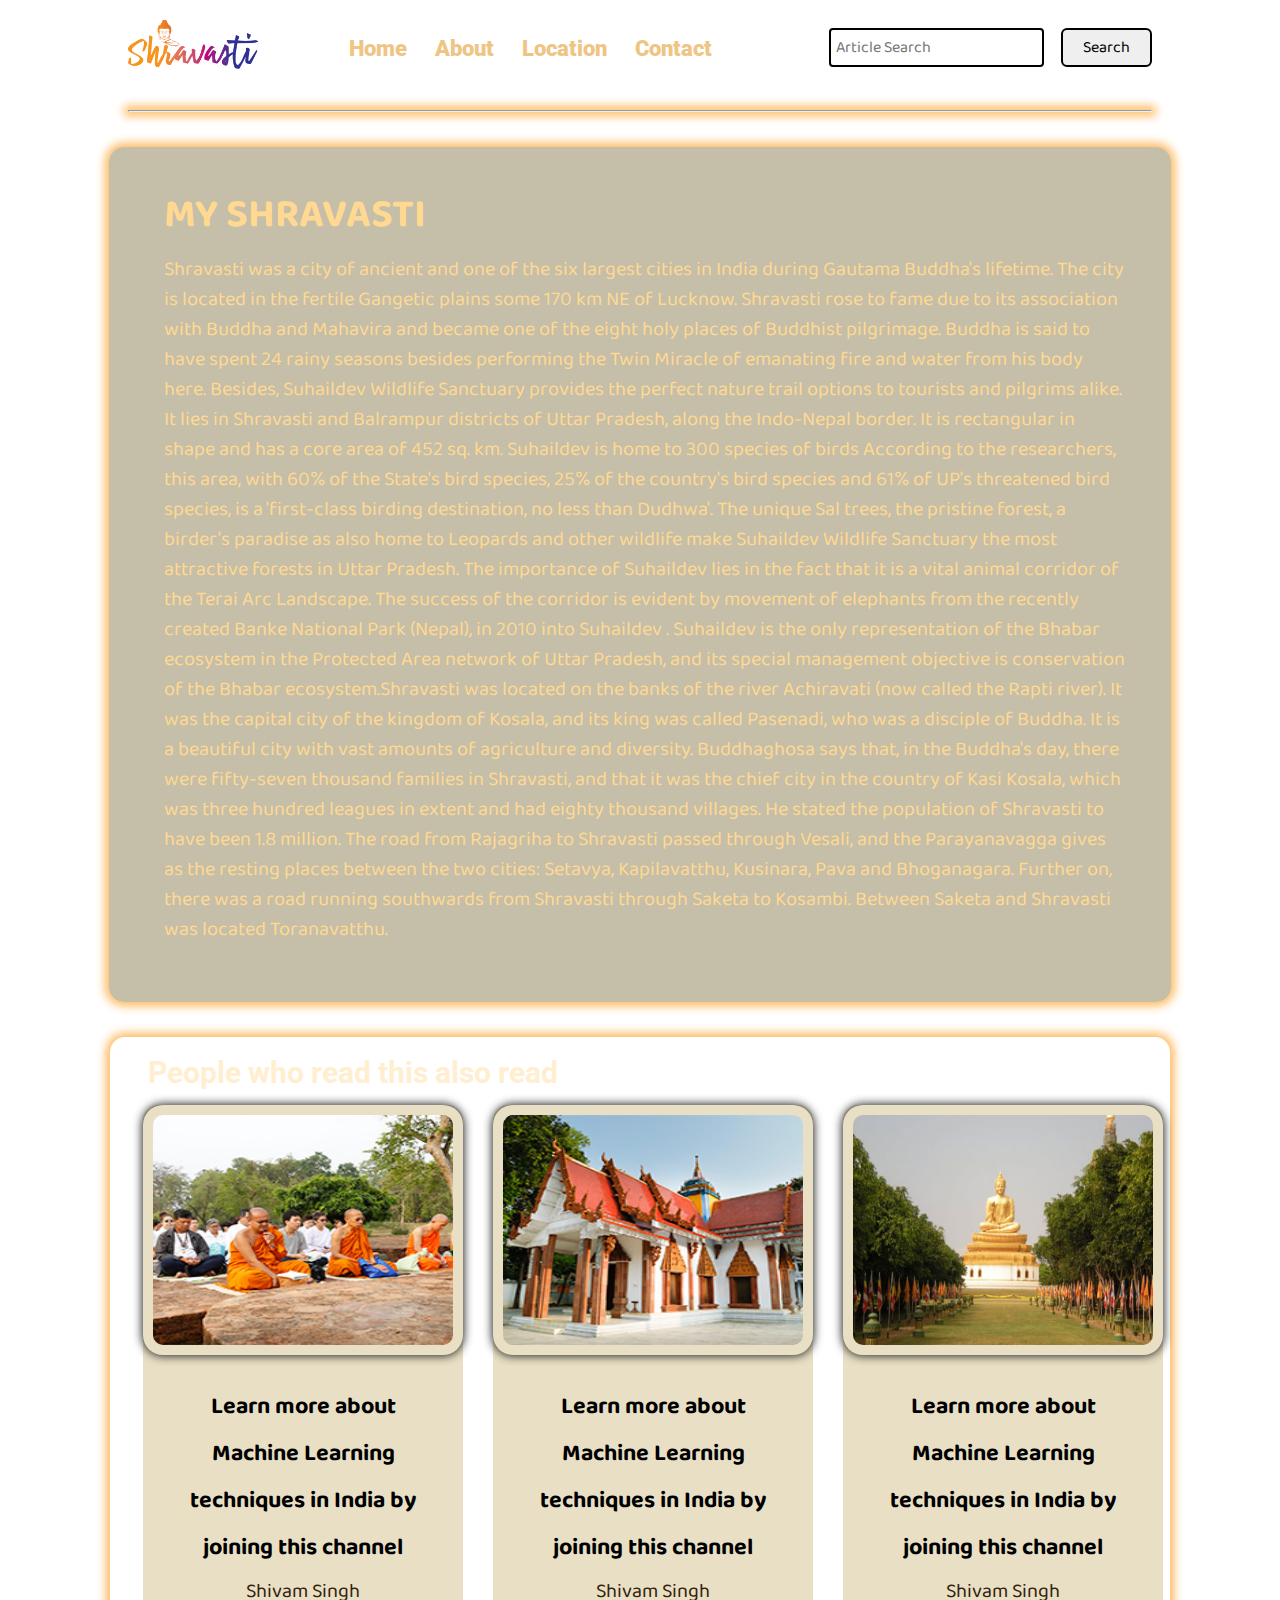
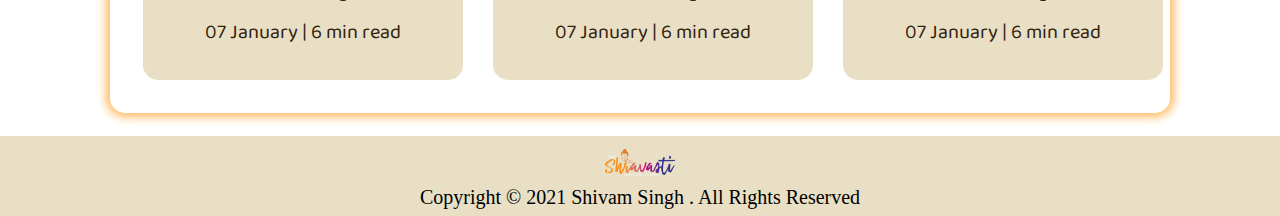
<file: html/about.html>
<!DOCTYPE html>
<html lang="en">

<head>
    <meta charset="UTF-8">
    <meta name="viewport" content="width=device-width, initial-scale=1.0">
    <link rel="stylesheet" href="../css/utils.css">
    <link rel="stylesheet" href="../css/style.css">
    <link rel="stylesheet" href="../css/contact.css">
    <link rel="stylesheet" href="../css/mobile.css">
    <link rel="stylesheet" href="../css/blogpost.css">
    <title>Shravasti - by Shivam Singh</title>
</head>

<body>
    <nav class="navigation max-width-1 m-auto">
        <div class="nav-left">
            <a href="../index.html">
                <span><img src="../img/shravasti-logo.png" width="130px" alt=""></span>
            </a>
            <ul>
                <li><a href="../index.html">Home</a></li>
                <li><a href="./about.html">About</a></li>
                <li><a href="./location.html">Location</a></li>
                <li><a href="./contact.html">Contact</a></li>
            </ul>
        </div>
        <div class="nav-right">
            <form action="/search.html" method="get">
                <input class="form-input" type="text" name="query" placeholder="Article Search">
                <button class="btn">Search</button>
            </form>

        </div>

    </nav>
    <div class="max-width-1 m-auto hr_shaw">
        <hr>
    </div>

    <div class="boxes">
        <div class="contentvid">
            <h1 style="padding: 10px 10px;color: #ffd992;">MY SHRAVASTI
            </h1>
            <p style="padding-bottom: 10px;padding-right: 40px;padding-left: 10px;padding-top: 10px;line-height: 1.5;font-size: 20px;color: #ffd992;"> Shravasti was a
                city of ancient and one of the six largest cities in India during Gautama Buddha's
                lifetime. The city is located in the fertile Gangetic plains some 170 km NE of Lucknow. Shravasti rose
                to fame due to its association with Buddha and Mahavira and became one of the eight holy places of
                Buddhist pilgrimage. Buddha is said to have spent 24 rainy seasons besides performing the Twin Miracle
                of emanating fire and water from his body here. Besides, Suhaildev Wildlife Sanctuary provides the
                perfect nature trail options to tourists and pilgrims alike. It lies in Shravasti and Balrampur
                districts of Uttar Pradesh, along the Indo-Nepal border. It is rectangular in shape
                and has a core area of 452 sq. km. Suhaildev is home to 300 species of birds According to the
                researchers, this area,
                with 60% of the State's bird species, 25% of the country's bird species and 61% of UP's threatened bird
                species, is a
                'first-class birding destination, no less than Dudhwa'. The unique Sal trees, the pristine forest, a
                birder's paradise
                as also home to Leopards and other wildlife make Suhaildev Wildlife Sanctuary the most attractive
                forests in Uttar
                Pradesh. The importance of Suhaildev lies in the fact that it is a vital animal corridor of the Terai
                Arc Landscape. The
                success of the corridor is evident by movement of elephants from the recently created Banke National
                Park (Nepal), in
                2010 into Suhaildev . Suhaildev is the only representation of the Bhabar ecosystem in the Protected Area
                network of
                Uttar Pradesh, and its special management objective is conservation of the Bhabar ecosystem.Shravasti
                was located on the banks of the river Achiravati (now called the Rapti river). It was the capital city
                of the
                kingdom of Kosala, and its king was called Pasenadi, who was a disciple of Buddha. It is a beautiful
                city with vast
                amounts of agriculture and diversity. Buddhaghosa says that, in the Buddha's day, there were
                fifty-seven thousand
                families in Shravasti, and that it was the chief city in the country of Kasi Kosala, which was three
                hundred leagues in
                extent and had eighty thousand villages. He stated the population of Shravasti to have been 1.8
                million. The road
                from Rajagriha to Shravasti passed through Vesali, and the Parayanavagga gives as the resting places
                between the two
                cities: Setavya, Kapilavatthu, Kusinara, Pava and Bhoganagara. Further on, there was a road running
                southwards from
                Shravasti through Saketa to Kosambi. Between Saketa and Shravasti was located Toranavatthu.</p>
        </div>
    </div>

    <div class="home-articles max-width-1 m-auto font2">
        <h2 style="color: #ffeed0; margin-left: 20px;">People who read this also read</h2>
        <div class="row">


            <div class="home-article more-post">
                <div class="home-article-img">
                    <img src="../img/img1.jpg" alt="article">
                </div>
                <div class="home-article-content font1 center">
                    <a href="./blogpost.html">
                        <h3>Learn more about Machine Learning techniques in India by joining this channel</h3>
                    </a>

                    <div>Shivam Singh</div>
                    <span>07 January | 6 min read</span>
                </div>
            </div>
            <div class="home-article more-post">
                <div class="home-article-img">
                    <img src="../img/img3.jpg"
                        alt="article">
                </div>
                <div class="home-article-content font1 center">
                    <a href="./blogpost.html">
                        <h3>Learn more about Machine Learning techniques in India by joining this channel</h3>
                    </a>

                    <div>Shivam Singh</div>
                    <span>07 January | 6 min read</span>
                </div>
            </div>
            <div class="home-article more-post">
                <div class="home-article-img">
                    <img src="../img/img5.jpeg" alt="article">
                </div>
                <div class="home-article-content font1 center">
                    <a href="./blogpost.html">
                        <h3>Learn more about Machine Learning techniques in India by joining this channel</h3>
                    </a>

                    <div>Shivam Singh</div>
                    <span>07 January | 6 min read</span>
                </div>
            </div>

        </div>
    </div>

    <div class="footer">
        <a href="../index.html"><img src="../img/shravasti-logo.png" style="width: 70px; padding: 5px;"
                alt=""></a>
        <p>Copyright &copy; 2021 Shivam Singh . All Rights Reserved </p>
    </div>
</body>

</html>
</file>
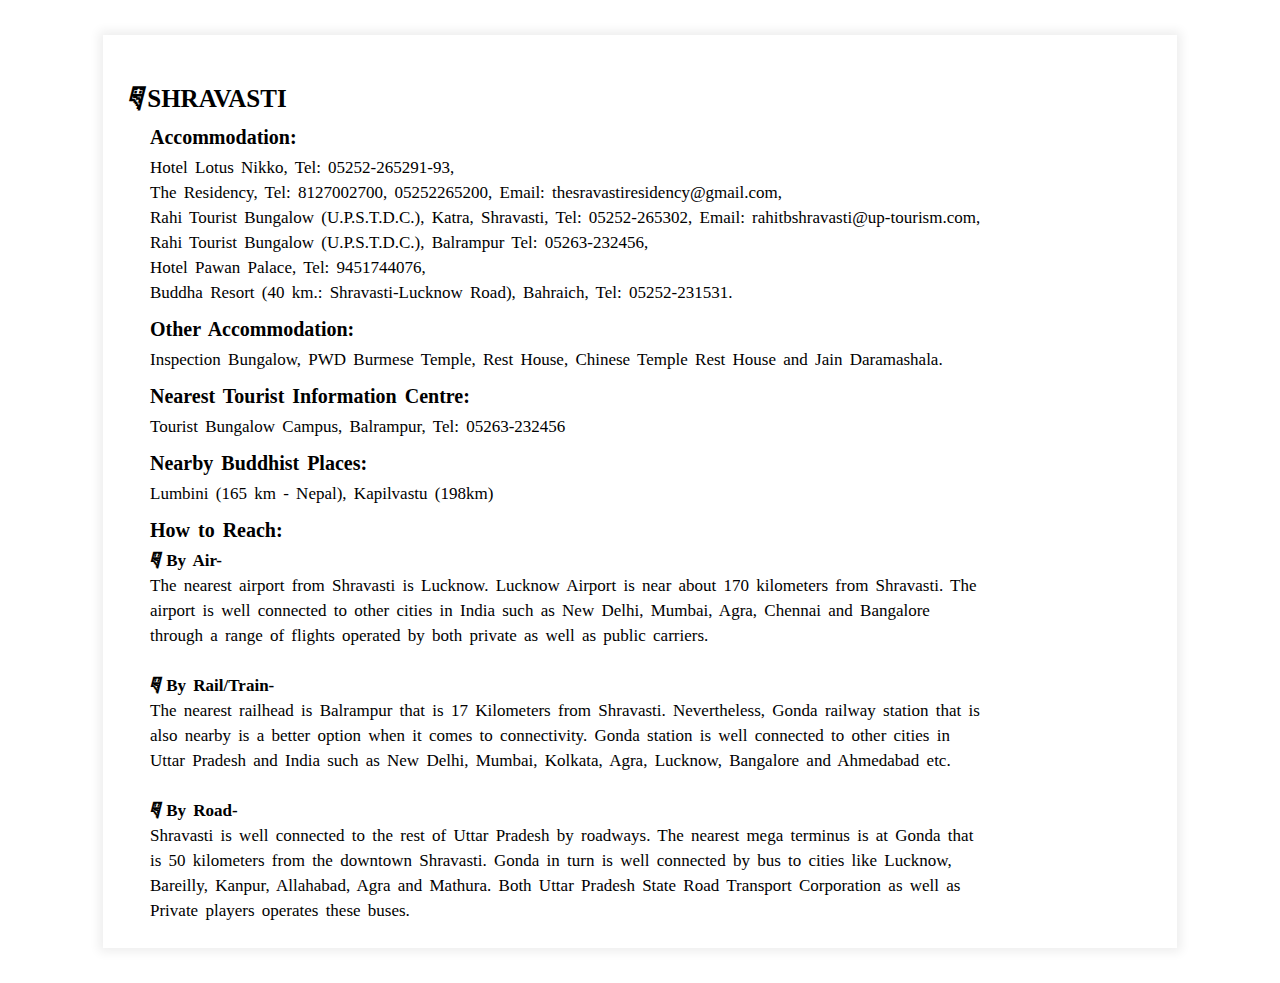
<file: html/blog.html>
<!DOCTYPE html>
<html lang="en">

<head>
    <meta charset="UTF-8">
    <meta http-equiv="X-UA-Compatible" content="IE=edge">
    <meta name="viewport" content="width=device-width, initial-scale=1.0">
    <title>Document</title>
    <style>
        .boxes {
            max-width: 80vw;
            margin: auto;
            padding: 25px;
            box-shadow: 0px 0px 10px 4px #eee;
            margin-top: 35px;
            margin-bottom: 35px;
        }

        .color2 {
            margin-bottom: 10px !important;
            text-transform: uppercase;
            font-size: 25px;
        }

        .fa-map-marker:before {
            content: "\f15";
            font-weight: bolder;
        }

        .shravasti-address {
            max-width: 65vw;
            word-spacing: 3px;
            font-size: 17px;
            line-height: 25px;
            text-align: left;
            margin-left: 22px;
        }

        .add-heading {
            font-size: 20px;
            margin-top: 12px;
            margin-bottom: 5px;
        }
    </style>

</head>

<body>
    <div class="boxes">
        <h3 class="color2"><i class="fa fa-map-marker"></i>&nbsp;Shravasti</h3>
        <div class="shravasti-address">
            <h5 class="add-heading">Accommodation:</h5> Hotel Lotus Nikko, Tel: 05252-265291-93,<br>
            The Residency, Tel: 8127002700, 05252265200, Email: thesravastiresidency@gmail.com,<br> Rahi Tourist
            Bungalow (U.P.S.T.D.C.), Katra, Shravasti, Tel: 05252-265302, Email: rahitbshravasti@up-tourism.com,<br>
            Rahi Tourist Bungalow (U.P.S.T.D.C.), Balrampur Tel: 05263-232456,<br> Hotel Pawan Palace, Tel:
            9451744076,<br> Buddha Resort (40 km.: Shravasti-Lucknow Road), Bahraich, Tel: 05252-231531.
            <h5 class="add-heading">Other Accommodation:</h5>
            Inspection Bungalow, PWD Burmese Temple, Rest House, Chinese Temple Rest House and Jain Daramashala.<br>
            <h5 class="add-heading">Nearest Tourist Information Centre:</h5>
            Tourist Bungalow Campus, Balrampur, Tel: 05263-232456
            <h5 class="add-heading">Nearby Buddhist Places:</h5>
            Lumbini (165 km - Nepal), Kapilvastu (198km)
            <h5 class="add-heading">How to Reach:</h5>
            <div><i class="fa fa-map-marker"></i>&nbsp;<b>By Air-</b><br>
                The nearest airport from Shravasti is Lucknow. Lucknow Airport is near about 170 kilometers from
                Shravasti. The airport is well connected to other cities in India such as New Delhi, Mumbai, Agra,
                Chennai and Bangalore through a range of flights operated by both private as well as public carriers.
            </div><br> 
            <div><i class="fa fa-map-marker"></i>&nbsp;<b>By Rail/Train-</b><br>
                The nearest railhead is Balrampur that is 17 Kilometers from Shravasti. Nevertheless, Gonda railway
                station that is also nearby is a better option when it comes to connectivity. Gonda station is well
                connected to other cities in Uttar Pradesh and India such as New Delhi, Mumbai, Kolkata, Agra, Lucknow,
                Bangalore and Ahmedabad etc.</div><br>
            <div><i class="fa fa-map-marker"></i>&nbsp;<b>By Road-</b><br>
                Shravasti is well connected to the rest of Uttar Pradesh by roadways. The nearest mega terminus is at
                Gonda that is 50 kilometers from the downtown Shravasti. Gonda in turn is well connected by bus to
                cities like Lucknow, Bareilly, Kanpur, Allahabad, Agra and Mathura. Both Uttar Pradesh State Road
                Transport Corporation as well as Private players operates these buses.</div>
        </div>
    </div>
</body>

</html>
</file>
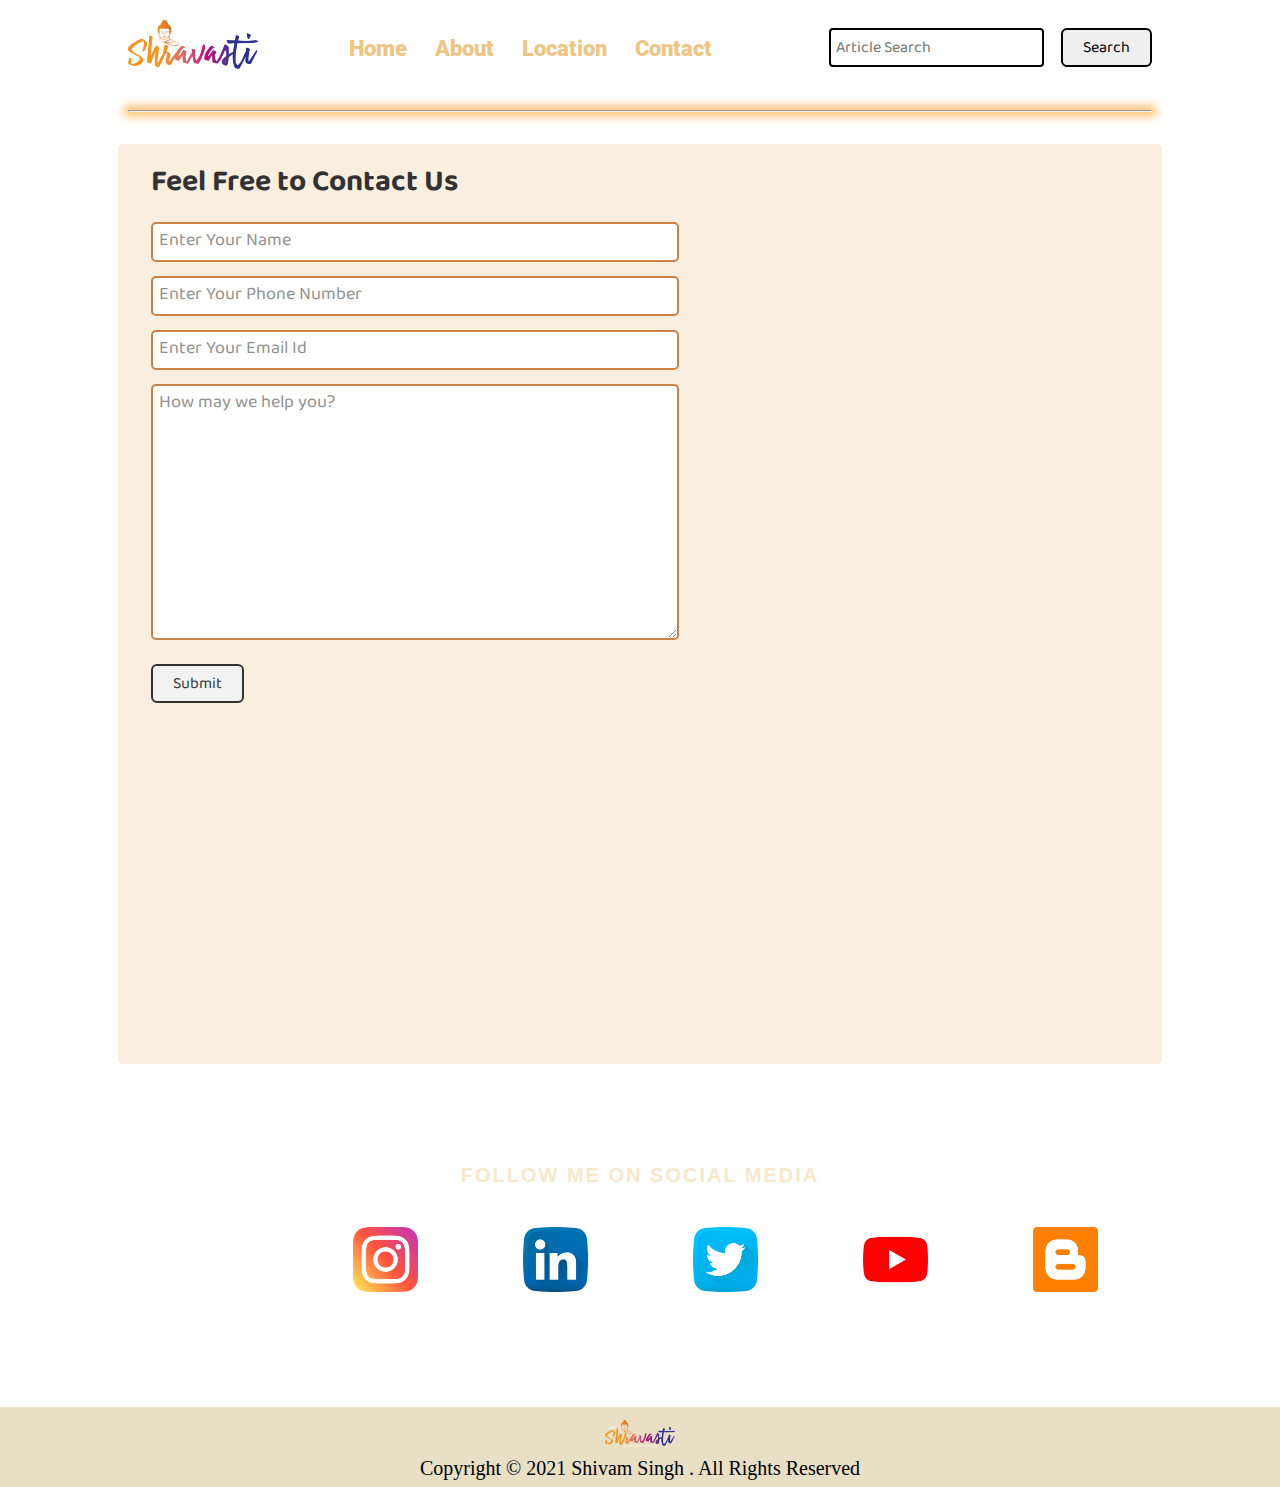
<file: html/contact.html>
<!DOCTYPE html>
<html lang="en">
<head>
    <meta charset="UTF-8">
    <meta name="viewport" content="width=device-width, initial-scale=1.0">
    <link rel="stylesheet" href="../css/utils.css">
    <link rel="stylesheet" href="../css/style.css">
    <link rel="stylesheet" href="../css/contact.css">
    <link rel="stylesheet" href="../css/mobile.css">
    <title>Shravasti - by Shivam Singh</title>
</head>
<body>
    <nav class="navigation max-width-1 m-auto">
        <div class="nav-left">
            <a href="../index.html">
                <span><img src="../img/shravasti-logo.png" width="130px" alt=""></span>
            </a>
            <ul>
                <li><a href="../index.html">Home</a></li>
                <li><a href="./about.html">About</a></li>
                <li><a href="./location.html">Location</a></li>
                <li><a href="./contact.html">Contact</a></li>
            </ul>
        </div>
        <div class="nav-right">
            <form action="./search.html" method="get">
                <input class="form-input" type="text" name="query" placeholder="Article Search">
                <button class="btn">Search</button>
            </form>

        </div>

    </nav>
    <div class="max-width-1 m-auto hr_shaw">
        <hr>
    </div>
    <div class="contact-content font1 max-width-1 m-auto">
        <div class="max-width-1 m-auto mx-1">
            <h2>Feel Free to Contact Us</h2>
            <div class="contact-form">
                <div class="form-box">
                    <input type="text" placeholder="Enter Your Name">
                </div>
                <div class="form-box">
                    <input type="text" placeholder="Enter Your Phone Number">
                </div>
                <div class="form-box">
                    <input type="text" placeholder="Enter Your Email Id">
                </div>
                <div class="form-box">
                    <textarea name="" id="" cols="30" rows="7" placeholder="How may we help you?"></textarea>
                </div>
                <div class="form-box">
                    <button class="btn">Submit</button>
                </div>

            </div>
        </div>

    </div>
 
    <section class="partner_section">
        <div class="partner_div partner_div_M"> FOLLOW ME ON SOCIAL MEDIA </div>
        <ul class="partner_ul partner_ul_M">
            <li class="partner_ul_li"><a
                    href="https://www.facebook.com/profile.php?id=100009133321083"target="_blanck"><span
                        class="partner_ul_span1"></span></a></li>

            <li class="partner_ul_li"><a
                    href="https://www.instagram.com/shivamsingh9350/"target="_blanck"><span
                        class="partner_ul_span2"></span></a></li>

            <li class="partner_ul_li"><a href="https://www.linkedin.com/in/shivam-singh-05050a1a0/"target="_blanck"><span
                        class="partner_ul_span3"></span></a></li>

            <li class="partner_ul_li"><a
                    href="https://twitter.com/SHIVAMSINGH4458"target="_blanck"><span
                        class="partner_ul_span4"></span></a></li>

            <li class="partner_ul_li"><a href="https://www.youtube.com/channel/UCSbdzc_dPjZRS7luX_YOHAw"target="_blanck"><span
                        class="partner_ul_span5"></span></a></li>

            <li class="partner_ul_li"><a href="https://codewithmistersingh.blogspot.com/"target="_blanck"><span
                        class="partner_ul_span6"></span></a></li>
        </ul>
    </section>
   

    <div class="footer">
        <a href="../index.html"><img src="../img/shravasti-logo.png" style="width: 70px; padding: 5px;" alt=""></a>
        <p>Copyright &copy; 2021 Shivam Singh . All Rights Reserved </p>
    </div>
</body>
</html>
</file>
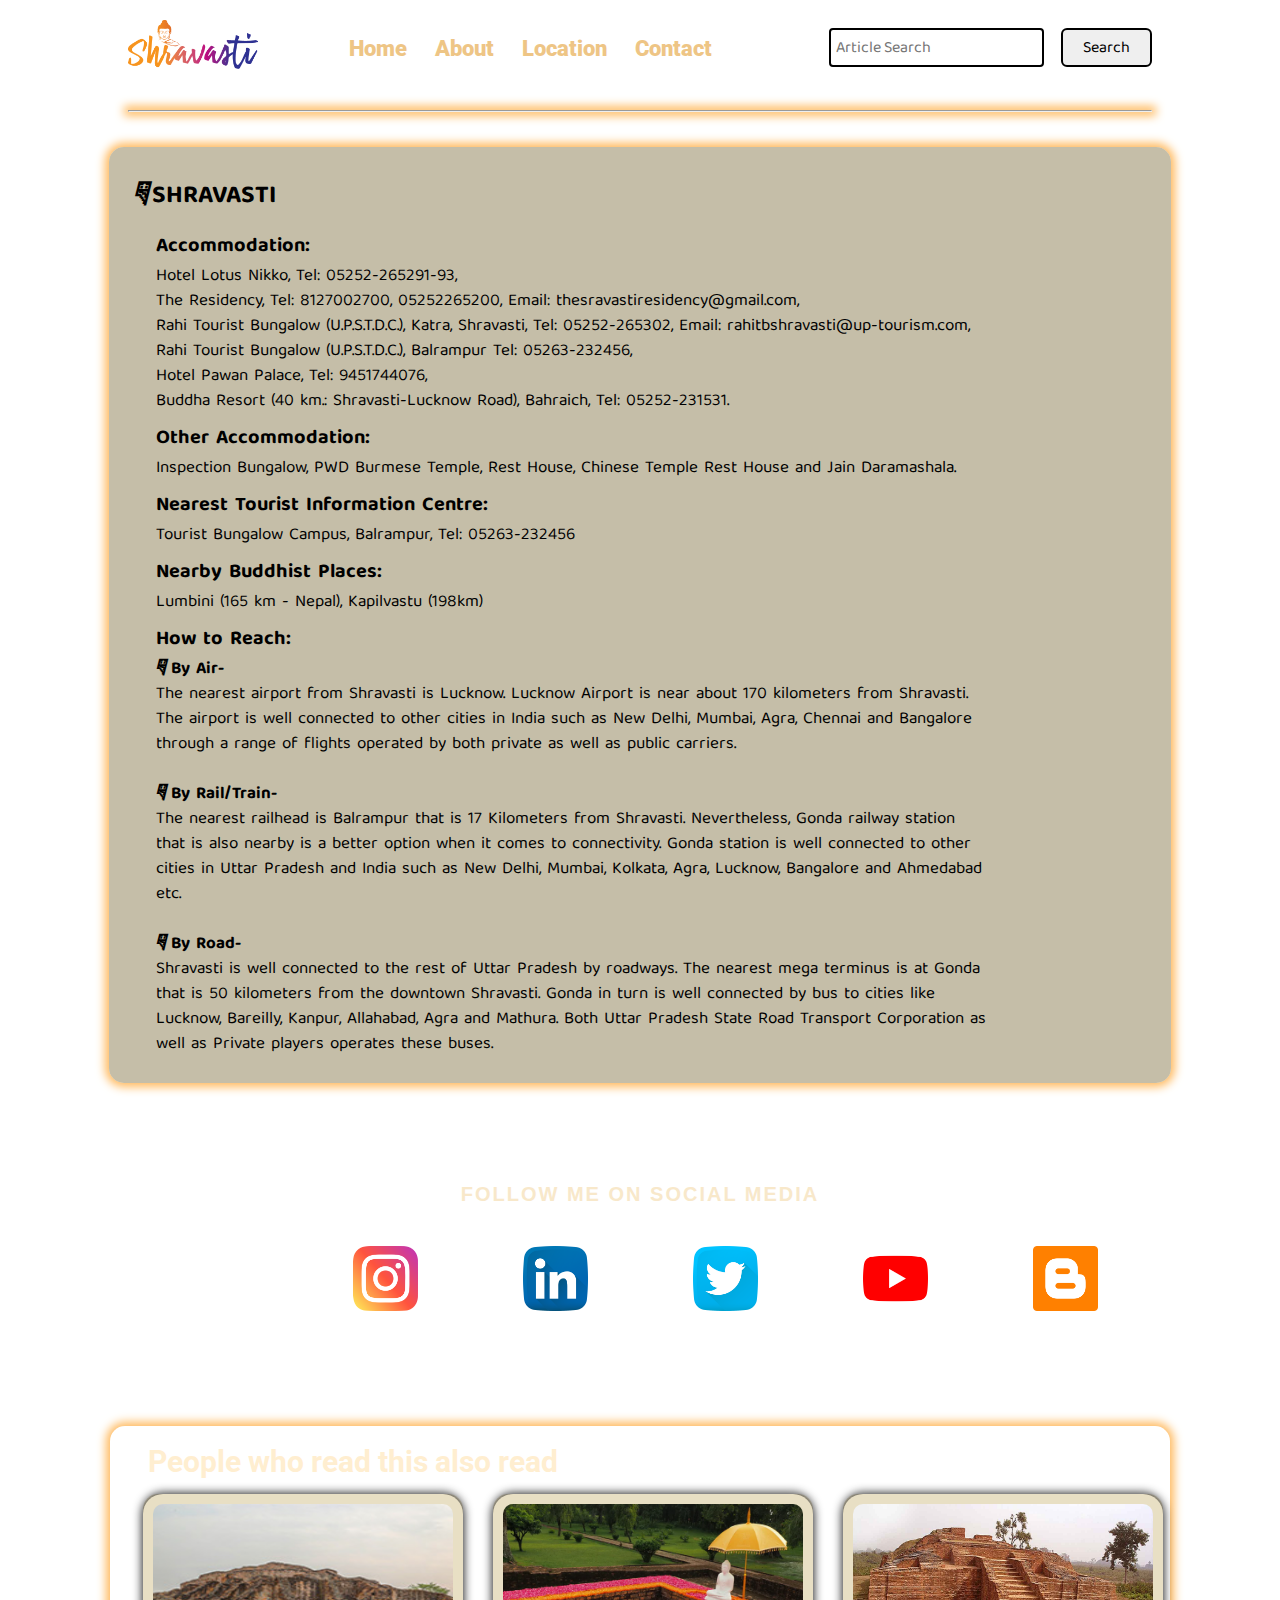
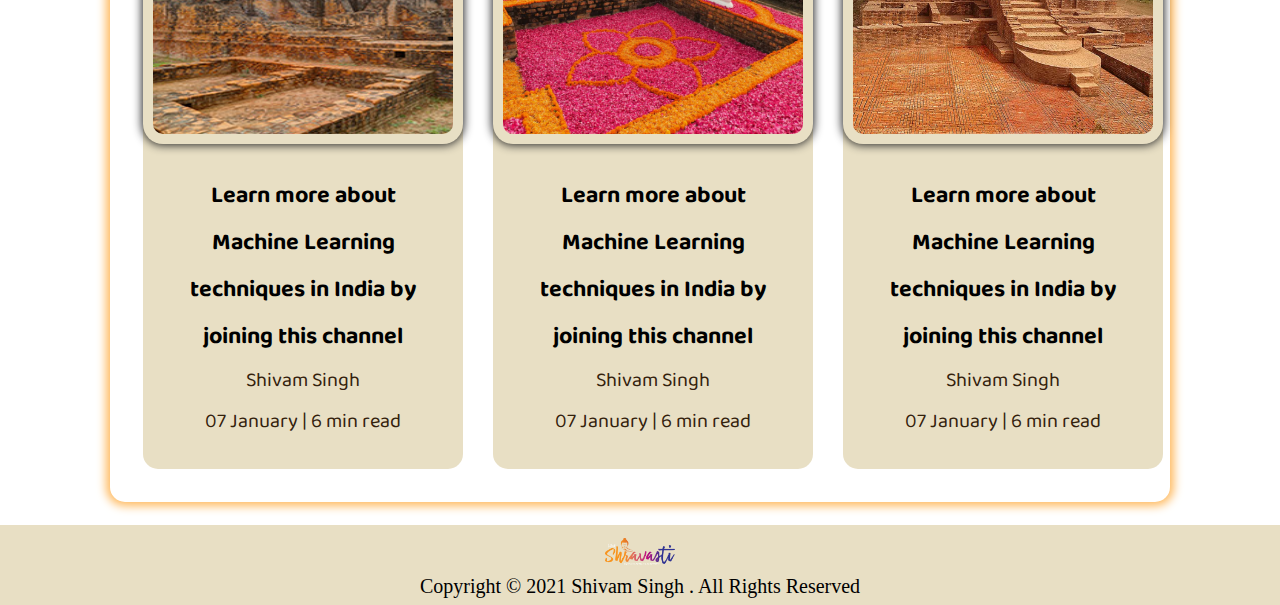
<file: html/location.html>
<!DOCTYPE html>
<html lang="en">

<head>
    <meta charset="UTF-8">
    <meta name="viewport" content="width=device-width, initial-scale=1.0">
    <link rel="stylesheet" href="../css/utils.css">
    <link rel="stylesheet" href="../css/style.css">
    <link rel="stylesheet" href="../css/contact.css">
    <link rel="stylesheet" href="../css/mobile.css">
    <link rel="stylesheet" href="../css/blogpost.css">
    <title>Shravasti - by Shivam Singh</title>
</head>

<body>
    <nav class="navigation max-width-1 m-auto">
        <div class="nav-left">
            <a href="../index.html">
                <span><img src="../img/shravasti-logo.png" width="130px" alt=""></span>
            </a>
            <ul>
                <li><a href="../index.html">Home</a></li>
                <li><a href="./about.html">About</a></li>
                <li><a href="./location.html">Location</a></li>
                <li><a href="./contact.html">Contact</a></li>
            </ul>
        </div>
        <div class="nav-right">
            <form action="/search.html" method="get">
                <input class="form-input" type="text" name="query" placeholder="Article Search">
                <button class="btn">Search</button>
            </form>

        </div>

    </nav>
    <div class="max-width-1 m-auto hr_shaw">
        <hr>
    </div>

    <div class="boxes">
        <h3 class="color2"><i class="fa fa-map-marker"></i>&nbsp;Shravasti</h3>
        <div class="shravasti-address">
            <h5 class="add-heading">Accommodation:</h5> Hotel Lotus Nikko, Tel: 05252-265291-93,<br>
            The Residency, Tel: 8127002700, 05252265200, Email: thesravastiresidency@gmail.com,<br> Rahi Tourist
            Bungalow (U.P.S.T.D.C.), Katra, Shravasti, Tel: 05252-265302, Email: rahitbshravasti@up-tourism.com,<br>
            Rahi Tourist Bungalow (U.P.S.T.D.C.), Balrampur Tel: 05263-232456,<br> Hotel Pawan Palace, Tel:
            9451744076,<br> Buddha Resort (40 km.: Shravasti-Lucknow Road), Bahraich, Tel: 05252-231531.
            <h5 class="add-heading">Other Accommodation:</h5>
            Inspection Bungalow, PWD Burmese Temple, Rest House, Chinese Temple Rest House and Jain Daramashala.<br>
            <h5 class="add-heading">Nearest Tourist Information Centre:</h5>
            Tourist Bungalow Campus, Balrampur, Tel: 05263-232456
            <h5 class="add-heading">Nearby Buddhist Places:</h5>
            Lumbini (165 km - Nepal), Kapilvastu (198km)
            <h5 class="add-heading">How to Reach:</h5>
            <div><i class="fa fa-map-marker"></i>&nbsp;<b>By Air-</b><br>
                The nearest airport from Shravasti is Lucknow. Lucknow Airport is near about 170 kilometers from
                Shravasti. The airport is well connected to other cities in India such as New Delhi, Mumbai, Agra,
                Chennai and Bangalore through a range of flights operated by both private as well as public carriers.
            </div><br>
            <div><i class="fa fa-map-marker"></i>&nbsp;<b>By Rail/Train-</b><br>
                The nearest railhead is Balrampur that is 17 Kilometers from Shravasti. Nevertheless, Gonda railway
                station that is also nearby is a better option when it comes to connectivity. Gonda station is well
                connected to other cities in Uttar Pradesh and India such as New Delhi, Mumbai, Kolkata, Agra, Lucknow,
                Bangalore and Ahmedabad etc.</div><br>
            <div><i class="fa fa-map-marker"></i>&nbsp;<b>By Road-</b><br>
                Shravasti is well connected to the rest of Uttar Pradesh by roadways. The nearest mega terminus is at
                Gonda that is 50 kilometers from the downtown Shravasti. Gonda in turn is well connected by bus to
                cities like Lucknow, Bareilly, Kanpur, Allahabad, Agra and Mathura. Both Uttar Pradesh State Road
                Transport Corporation as well as Private players operates these buses.</div>
        </div>
    </div>
    <section class="partner_section">
        <div class="partner_div partner_div_M"> FOLLOW ME ON SOCIAL MEDIA </div>
        <ul class="partner_ul partner_ul_M">
            <li class="partner_ul_li"><a href="https://www.facebook.com/profile.php?id=100009133321083"
                    target="_blanck"><span class="partner_ul_span1"></span></a></li>

            <li class="partner_ul_li"><a href="https://www.instagram.com/shivamsingh9350/" target="_blanck"><span
                        class="partner_ul_span2"></span></a></li>

            <li class="partner_ul_li"><a href="https://www.linkedin.com/in/shivam-singh-05050a1a0/"
                    target="_blanck"><span class="partner_ul_span3"></span></a></li>

            <li class="partner_ul_li"><a href="https://twitter.com/SHIVAMSINGH4458" target="_blanck"><span
                        class="partner_ul_span4"></span></a></li>

            <li class="partner_ul_li"><a href="https://www.youtube.com/channel/UCSbdzc_dPjZRS7luX_YOHAw"
                    target="_blanck"><span class="partner_ul_span5"></span></a></li>

            <li class="partner_ul_li"><a href="https://codewithmistersingh.blogspot.com/" target="_blanck"><span
                        class="partner_ul_span6"></span></a></li>
        </ul>
    </section>

    <div class="home-articles max-width-1 m-auto font2">
        <h2 style="color: #ffeed0; margin-left: 20px;">People who read this also read</h2>
        <div class="row">


            <div class="home-article more-post">
                <div class="home-article-img">
                    <img src="../img/img4.jpg" alt="article">
                </div>
                <div class="home-article-content font1 center">
                    <a href="./blogpost.html">
                        <h3>Learn more about Machine Learning techniques in India by joining this channel</h3>
                    </a>

                    <div>Shivam Singh</div>
                    <span>07 January | 6 min read</span>
                </div>
            </div>
            <div class="home-article more-post">
                <div class="home-article-img">
                    <img src="../img/img6.webp"
                        alt="article">
                </div>
                <div class="home-article-content font1 center">
                    <a href="./blogpost.html">
                        <h3>Learn more about Machine Learning techniques in India by joining this channel</h3>
                    </a>

                    <div>Shivam Singh</div>
                    <span>07 January | 6 min read</span>
                </div>
            </div>
            <div class="home-article more-post">
                <div class="home-article-img">
                    <img src="../img/img8.jpg" alt="article">
                </div>
                <div class="home-article-content font1 center">
                    <a href="./blogpost.html">
                        <h3>Learn more about Machine Learning techniques in India by joining this channel</h3>
                    </a>

                    <div>Shivam Singh</div>
                    <span>07 January | 6 min read</span>
                </div>
            </div>

        </div>
    </div>

    <div class="footer">
        <a href="../index.html"><img src="../img/shravasti-logo.png" style="width: 70px; padding: 5px;"
                alt=""></a>
        <p>Copyright &copy; 2021 Shivam Singh . All Rights Reserved </p>
    </div>
</body>

</html>
</file>
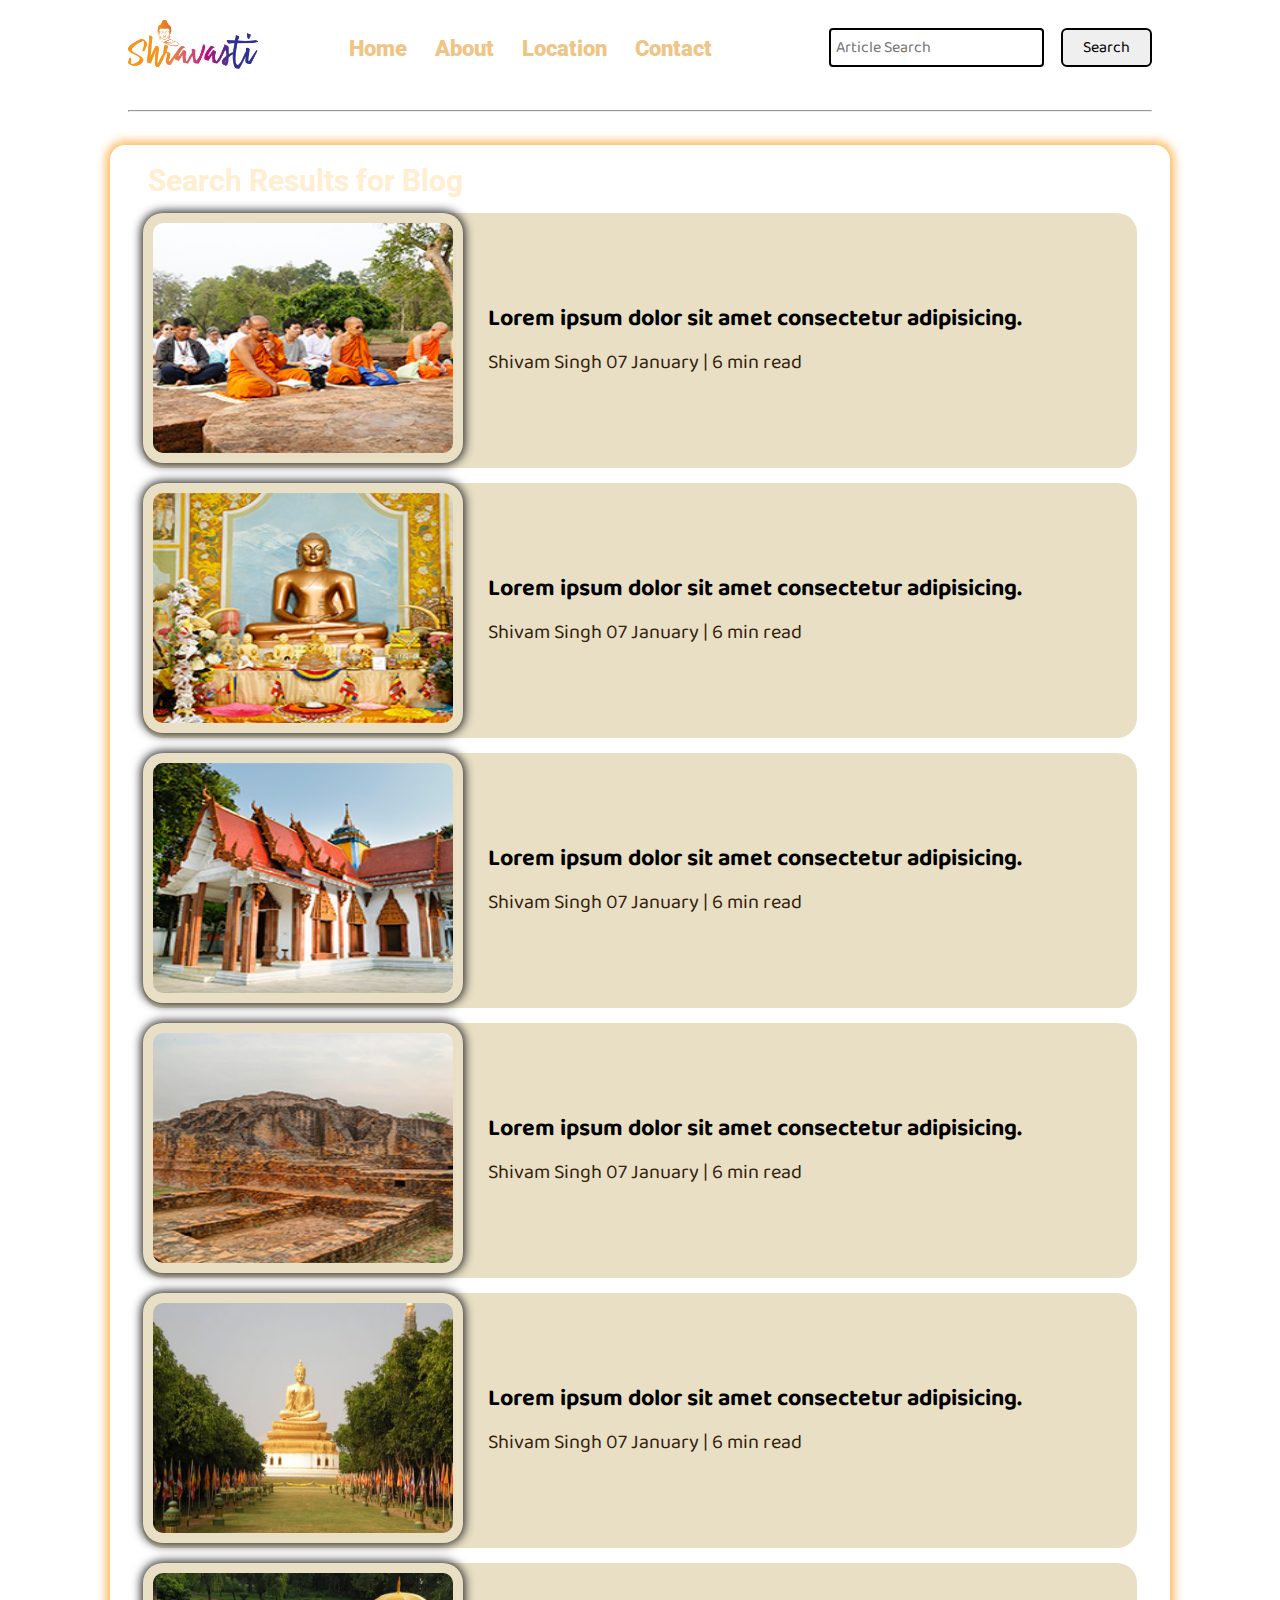
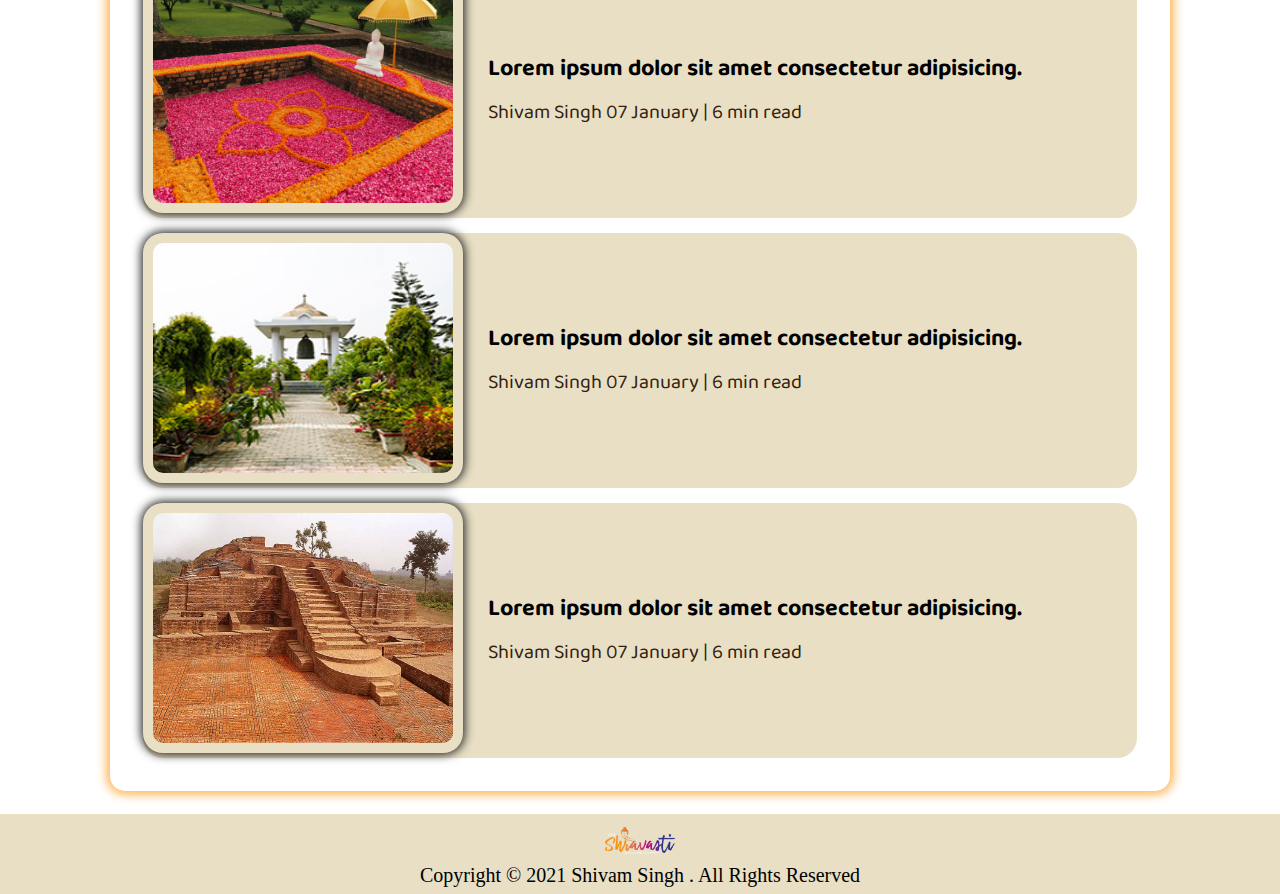
<file: html/search.html>
<!DOCTYPE html>
<html lang="en">

<head>
    <meta charset="UTF-8">
    <meta name="viewport" content="width=device-width, initial-scale=1.0">
    <link rel="stylesheet" href="../css/utils.css">
    <link rel="stylesheet" href="../css/style.css">
    <link rel="stylesheet" href="../css/mobile.css">
    <title>Shravasti - by Shivam Singh</title>
</head>

<body>
    <nav class="navigation max-width-1 m-auto">
        <div class="nav-left">
            <a href="../index.html">
                <span><img src="../img/shravasti-logo.png" width="130px" alt=""></span>
            </a>
            <ul>
                <li><a href="../index.html">Home</a></li>
                <li><a href="./about.html">About</a></li>
                <li><a href="./location.html">Location</a></li>
                <li><a href="./contact.html">Contact</a></li>
            </ul>
        </div>
        <div class="nav-right">
            <form action="./search.html" method="get">
                <input class="form-input" type="text" name="query" placeholder="Article Search">
                <button class="btn">Search</button>
            </form>

        </div>

    </nav>


    <div class="max-width-1 m-auto">
        <hr>
    </div>
    <div class="home-articles max-width-1 m-auto font2">

        <h2 style="color: #ffeed0; margin-left: 20px;">Search Results for Blog</h2>
        <div class="home-article article_box">
            <div class="home-article-img">
                <img src="../img/img1.jpg" alt="article">
            </div>
            <div class="home-article-content font1">
                <a href="./blogpost.html">
                    <h3>Lorem ipsum dolor sit amet consectetur adipisicing.</h3>
                </a>

                <span>Shivam Singh</span>
                <span>07 January | 6 min read</span>
            </div>
        </div>
        <div class="home-article article_box">
            <div class="home-article-img">
                <img src="../img/img2.jpg" alt="article">
            </div>
            <div class="home-article-content font1">
                <a href="./blogpost.html">
                    <h3>Lorem ipsum dolor sit amet consectetur adipisicing.</h3>
                </a>

                <span>Shivam Singh</span>
                <span>07 January | 6 min read</span>
            </div>
        </div>
        <div class="home-article article_box">
            <div class="home-article-img">
                <img src="../img/img3.jpg" alt="article">
            </div>
            <div class="home-article-content font1">
                <a href="./blogpost.html">
                    <h3>Lorem ipsum dolor sit amet consectetur adipisicing.</h3>
                </a>

                <span>Shivam Singh</span>
                <span>07 January | 6 min read</span>
            </div>
        </div>
        <div class="home-article article_box">
            <div class="home-article-img">
                <img src="../img/img4.jpg" alt="article">
            </div>
            <div class="home-article-content font1">
                <a href="./blogpost.html">
                    <h3>Lorem ipsum dolor sit amet consectetur adipisicing.</h3>
                </a>

                <span>Shivam Singh</span>
                <span>07 January | 6 min read</span>
            </div>
        </div>
        <div class="home-article article_box">
            <div class="home-article-img">
                <img src="../img/img5.jpeg" alt="article">
            </div>
            <div class="home-article-content font1">
                <a href="./blogpost.html">
                    <h3>Lorem ipsum dolor sit amet consectetur adipisicing.</h3>
                </a>

                <span>Shivam Singh</span>
                <span>07 January | 6 min read</span>
            </div>
        </div>
        <div class="home-article article_box">
            <div class="home-article-img">
                <img src="../img/img6.webp"
                    alt="article">
            </div>
            <div class="home-article-content font1">
                <a href="./blogpost.html">
                    <h3>Lorem ipsum dolor sit amet consectetur adipisicing.</h3>
                </a>

                <span>Shivam Singh</span>
                <span>07 January | 6 min read</span>
            </div>
        </div>
        <div class="home-article article_box">
            <div class="home-article-img">
                <img src="../img/img7.jpg" alt="article">
            </div>
            <div class="home-article-content font1">
                <a href="./blogpost.html">
                    <h3>Lorem ipsum dolor sit amet consectetur adipisicing.</h3>
                </a>

                <span>Shivam Singh</span>
                <span>07 January | 6 min read</span>
            </div>
        </div>
        <div class="home-article  article_box">
            <div class="home-article-img">
                <img src="../img/img8.jpg" alt="article">
            </div>
            <div class="home-article-content font1">
                <a href="./blogpost.html">
                    <h3>Lorem ipsum dolor sit amet consectetur adipisicing.</h3>
                </a>

                <span>Shivam Singh</span>
                <span>07 January | 6 min read</span>
            </div>
        </div>

    </div>

    <div class="footer">
        <a href="../index.html"><img src="../img/shravasti-logo.png"
                style="width: 70px; padding: 5px;" alt=""></a>
        <p>Copyright &copy; 2021 Shivam Singh . All Rights Reserved </p>
    </div>
</body>

</html>
</file>
<file: css/utils.css>
@import url("https://fonts.googleapis.com/css2?family=Roboto&display=swap");
@import url("https://fonts.googleapis.com/css2?family=Baloo+Bhaina+2:wght@500&display=swap");
:root {
  --main-bg-color: #bd6418;
  --font1: "Baloo Bhaina 2", cursive;
  --font2: "Roboto", sans-serif;
}

.center {
  text-align: center;
}

.font1 {
  font-family: var(--font1);
}
.font2 {
  font-family: var(--font2);
}

.max-width-1 {
  max-width: 80vw;
}

.max-width-2 {
  padding: 10vh;
  max-width: 70vw;
}

.m-auto {
  padding-bottom: 10px;
  margin: auto;
}

.mx-1 {
  margin-left: 23px;
  margin-right: 23px;
}

.my-2 {
  margin-top: 32px;
  margin-bottom: 32px;
}

.btn {
  padding: 0px 20px;
  padding-top: 3px;
  border: 2px solid black;
  border-radius: 6px;
  font-family: var(--font1);
  font-size: 16px;
  cursor: pointer;
  transition: all 0.3s ease-in-out;
}

.btn:hover {
  color: white;
  background: var(--main-bg-color);
}

.form-input {
  padding: 0px 5px;
  padding-top: 3px;
  font-size: 16px;
  border: 2px solid black;
  border-radius: 4px;
  margin: 0 13px;
  font-family: var(--font1);
}

.form-box input,
textarea {
  width: 40vw;
  padding: 0px 6px;
  margin: 7px 0;
  font-size: 18px;
  font-family: var(--font1);
  border: 2px solid var(--main-bg-color);
  border-radius: 5px;
}

.hr_shaw {
  margin-bottom: 30px;
  padding: 0px;
  box-shadow: 0px 0px 10px 4px rgb(255, 186, 95);
  /* box-shadow: 0px 0px 10px 8px rgb(2, 19, 252); */
}
</file>
<file: css/style.css>
* {
  margin: 0;
  padding: 0;
}
body {
  font-size: 20px;
  background-image: url(https://www.timothyedmoore.com/wp-content/uploads/2017/02/leather-texture.jpg);
  background-position: left top;
  background-size: auto;
  background-repeat: repeat;
  background-attachment: fixed;
  /* color: #ffc361; */
}

.navigation {
  margin-top: 20px;
  font-family: var(--font1);
  display: flex;
  justify-content: space-between;
  align-items: center;
}

.nav-left {
  display: flex;
}

.nav-left span {
  font-size: 35px;
  padding-top: 10px;
}

.nav-left ul {
  display: flex;
  align-items: center;
  margin: 0 77px;
  font-size: 22px;
  padding-bottom: 23px;
}

.nav-left ul li {
  list-style: none;
  margin: 0 14px;
  font-family: var(--font2);
  transition: all 0.3s ease-in-out;
}

.nav-left ul li a {
  font-size: 22px;
  font-weight: 900;
  text-decoration: none;
  color: #eec585;
}

.nav-left ul li a:hover {
  color: var(--main-bg-color);
  font-weight: bolder;
}
.nav-right {
  margin-bottom: 24px;
}
video {
  background-image: url(http://www.timothyedmoore.com/wp-content/uploads/2017/02/back2.jpg);
  padding: 10px;
  /* box-shadow: 0px 0px 10px 4px rgb(2, 19, 252); */
  /* box-shadow: 0px 0px 10px 4px rgb(255, 186, 95); */
  border-radius: 15px;
  display: block;
  max-width: 80vw;
  margin: auto;
}

.contentvid {
  font-size: 20px;
  color: white;
  padding: 20px;
  max-width: 80vw;
  margin: auto;
  font-family: var(--font1);
  line-height: 35px;
  width: 100%;
}

.content {
  background-color: rgba(217, 201, 157, 0.6);
  /* box-shadow: 0px 0px 10px 4px rgb(46, 46, 46); */
  /* box-shadow: 0px 0px 10px 4px rgb(255, 186, 95); */
  border-radius: 15px;
  height: 100%;
  display: flex;
  margin-top: 32px;
  padding: 9px;
  position: relative;
}

.content::after {
  /* box-shadow: 0px 0px 10px 14px rgb(250, 3, 209); */
  content: "";
  background-image: url("https://gctpnews.org/wp-content/uploads/2018/03/nepal.jpg");
  position: absolute;
  width: 98%;
  height: 96%;
  opacity: 0.2;
  border-radius: 15px;
}
.my_pic_back::after {
  /* box-shadow: 0px 0px 10px 14px rgb(250, 3, 209); */
  content: "";
  background-image: url("https://lh3.googleusercontent.com/[base64]w887-h665-no?authuser=0");
  position: absolute;
  width: 98%;
  height: 96%;
  opacity: 0.2;
  border-radius: 15px;
}

.content-left {
  /* background-color: rgba(217, 201, 157, 0.6); */
  font-family: var(--font1);
  display: flex;
  flex-direction: column;
  justify-content: center;
  padding: 49px;
  z-index: 1;
  color: #ffd992;
}

.content-right {
  /* background-color: rgba(217, 201, 157, 0.6); */
  padding: 20px;
  display: flex;
  align-items: center;
  justify-content: center;
}

.content-right img {
  height: 355px;
  border: 2px solid black;
  border-radius: 200px;
}

.home-articles {
  background-image: url(http://www.timothyedmoore.com/wp-content/uploads/2017/02/back2.jpg);
  border-radius: 15px;
  padding: 18px;
  /* box-shadow: 0px 0px 10px 5px rgb(250 3 209); */
  /* box-shadow: 0px 0px 10px 5px rgb(36, 36, 36); */
  /* background-color: rgba(253, 251, 251, 0.5); */
  box-shadow: 0px 0px 10px 4px rgb(255, 186, 95);
  margin-top: 23px;
  margin-bottom: 23px;
  color: #33210c;
  position: relative;
}

.article_box {
  border-radius: 20px;
  /* box-shadow: 0px 0px 10px 1px rgb(41, 41, 41); */
  /* box-shadow: 0px 0px 10px 4px rgb(255, 186, 95); */
  /* box-shadow: 0px 0px 10px 4px rgb(250, 3, 209); */
}
.article_box img {
  box-shadow: 0px 0px 10px 2px rgb(41, 41, 41);
  padding: 10px;
  border-radius: 20px;
}

.year-box {
  position: absolute;
  right: 0px;
  top: 100px;
  width: 234px;
  height: 255px;
  font-size: 18px;
}

.year-box div {
  margin: 12px 0px;
}

.home-article {
  background-color: rgba(217, 201, 157, 0.6);
  display: flex;
  margin: 15px;
}

.home-article img {
  height: 230px;
  width: 300px;
}

.home-article-content {
  align-self: center;
  padding: 25px;
}

.home-article-content a {
  text-decoration: none;
  color: black;
}

/* address */
.boxes {
  /* background-image: url(http://www.timothyedmoore.com/wp-content/uploads/2017/02/back2.jpg); */
  background-color: rgb(159 146 110 / 60%);
  box-shadow: 0px 0px 10px 4px rgb(255, 186, 95);
  border-radius: 15px;
  font-family: var(--font1);
  max-width: 79vw;
  margin: auto;
  padding: 25px;
  /* box-shadow: 0px 0px 10px 5px rgb(46, 46, 46); */
  margin-top: 35px;
  margin-bottom: 35px;
  color: #000000;
}

.boxes_under {
  padding: 30px;
  background-color: rgb(185 175 148 / 60%);
  border-radius: 15px;
}

.color2 {
  margin-bottom: 10px !important;
  text-transform: uppercase;
  font-size: 25px;
}

.fa-map-marker:before {
  content: "\f15";
  font-weight: bolder;
}

.shravasti-address {
  max-width: 65vw;
  word-spacing: 3px;
  font-size: 17px;
  line-height: 25px;
  text-align: left;
  margin-left: 22px;
}

.add-heading {
  font-size: 20px;
  margin-top: 12px;
  margin-bottom: 5px;
}

/* .home-articles{} */
.footer {
  height: 80px;
  background-color: rgba(217, 201, 157, 0.6);
  display: flex;
  align-items: center;
  justify-content: center;
  /* color: white; */
  flex-direction: column;
}

.footer a {
  color: white;
}
</file>
<file: css/contact.css>
.contact-content {
  background-color: antiquewhite;
  opacity: 0.8;
  border-radius: 5px;
  height: 100vh;
  margin-top: 32px;
  padding: 10px;
  position: relative;
  overflow: hidden;
}

.contact-content::after {
  /* box-shadow: 0px 0px 10px 8px rgb(2 19 252); */
  content: "";
  background-image: url("http://www.timothyedmoore.com/wp-content/uploads/2017/02/back2.jpg");
  position: absolute;
  top: 0;
  width: 100%;
  height: inherit;
  opacity: 0.55;
  border-radius: 5px;
  z-index: -1;
}

/* SOCIAL MEDIA  */

.partner_section {
  margin: 100px 0px;
  display: flex;
  flex-direction: column;
  text-align: center;
}
.partner_div {
  margin-bottom: 25px;
  color: rgb(248, 232, 202);
  font-family: ProximaNova-Bold, sans-serif;
  font-weight: 700;
  letter-spacing: 0.1em;
}
.partner_ul {
  margin: auto;
  display: grid;
  grid-template-columns: 170px 170px 170px 170px 170px 170px;
}
.partner_ul_li {
  display: block;
  margin: 15px 10px;
}
.partner_ul_span1 {
  background: url(https://facebookbrand.com/wp-content/uploads/2019/04/f_logo_RGB-Hex-Blue_512.png?w=512&h=512)
    no-repeat;
  display: block;
  min-height: 65px;
  background-position: 50%;
  background-size: contain;
}
.partner_ul_span2 {
  display: block;
  width: 100%;
  min-height: 65px;
  background-size: contain;
  background-image: url(/img/instagram.png);
  background-repeat: no-repeat;
  background-position: 50%;
}
.partner_ul_span3 {
  display: block;
  width: 100%;
  min-height: 65px;
  background-size: contain;
  background-image: url(/img/linkedin.png);
  background-repeat: no-repeat;
  background-position: 50%;
}
.partner_ul_span4 {
  display: block;
  width: 100%;
  background-image: url(/img/twitter.png);
  min-height: 65px;
  background-repeat: no-repeat;
  background-position: 50%;
  background-size: contain;
}

.partner_ul_span5 {
  background: url(/img/youtube.png)no-repeat;
  display: block;
  width: 100%;
  min-height: 65px;
  background-position: 50%;
  background-size: contain;
}
.partner_ul_span6 {
  background: url(/img/blogger.png)
    no-repeat;
  display: block;
  width: 100%;
  min-height: 65px;
  background-position: 50%;
  background-size: contain;
}
</file>
<file: css/mobile.css>
@media screen and (max-width: 1200px) {
  .navigation {
    flex-direction: column;
    margin-bottom: 23px;
  }

  .nav-left {
    flex-direction: column;
    text-align: center;
  }

  .content-right {
    display: none;
  }

  .home-article {
    flex-direction: column;
  }

  .home-article-img {
    text-align: center;
  }

  .year-box {
    top: 25px;
    left: 60vw;
    font-size: 11px;
    display: flex;
  }

  .year-box div {
    padding: 0 3px;
    margin: 0;
  }

  .home-article img {
    width: 70vw;
  }
  .form-input {
    width: 50%;
  }
  .form-box input,
  textarea {
    width: 66vw;
  }
  .row {
    flex-direction: column;
  }
  .social {
    padding: 0;
  }
  .post-img {
    height: auto;
  }
  .adjust-year {
    position: static;
    height: auto;
    padding: 12px 0px;
    display: flex;
    justify-content: flex-end;
    width: 100%;
  }
}
</file>
<file: css/blogpost.css>
.post-img{
    height: 404px;
    overflow: hidden; 
}
.post-img img{
    width: 100%;
}
/* .blog-post-content{
    background-color: rebeccapurple;
} */
.blog-post-content h1{
    text-align: center;
}
.blog-post-content p{
    font-size: 18px; 
}
.blog-post-content{
    background-color: rgba(217, 201, 157, 0.6);
    box-shadow: 0px 0px 10px 4px rgb(255, 186, 95);
    /* background-image: url(http://www.timothyedmoore.com/wp-content/uploads/2017/02/back2.jpg); */
    border-radius: 15px;
    color: #000000;
    /* box-shadow: 0px 0px 10px 5px rgb(250, 3, 209); */
}

.row{
    display: flex;
}
.more-post{
    border-radius: 15px;
    /* box-shadow: 0px 0px 10px 5px rgb(250, 3, 209);  */
    flex-direction: column; 
    align-items: center;
}
.more-post img{
    box-shadow: 0px 0px 10px 1px rgb(36, 36, 36);
    padding: 10px;
    border-radius: 20px;
}
.blogpost-meta{ 
    display: flex;
    justify-content: space-between;
}

.author-info{
    margin: 12px 0;
}
.author-info div{
    padding: 4px 0px;
    font-family: var(--font2);
}
.social{
    padding-right: 53px;
    align-self: center;
    cursor: pointer;
}
</file>
